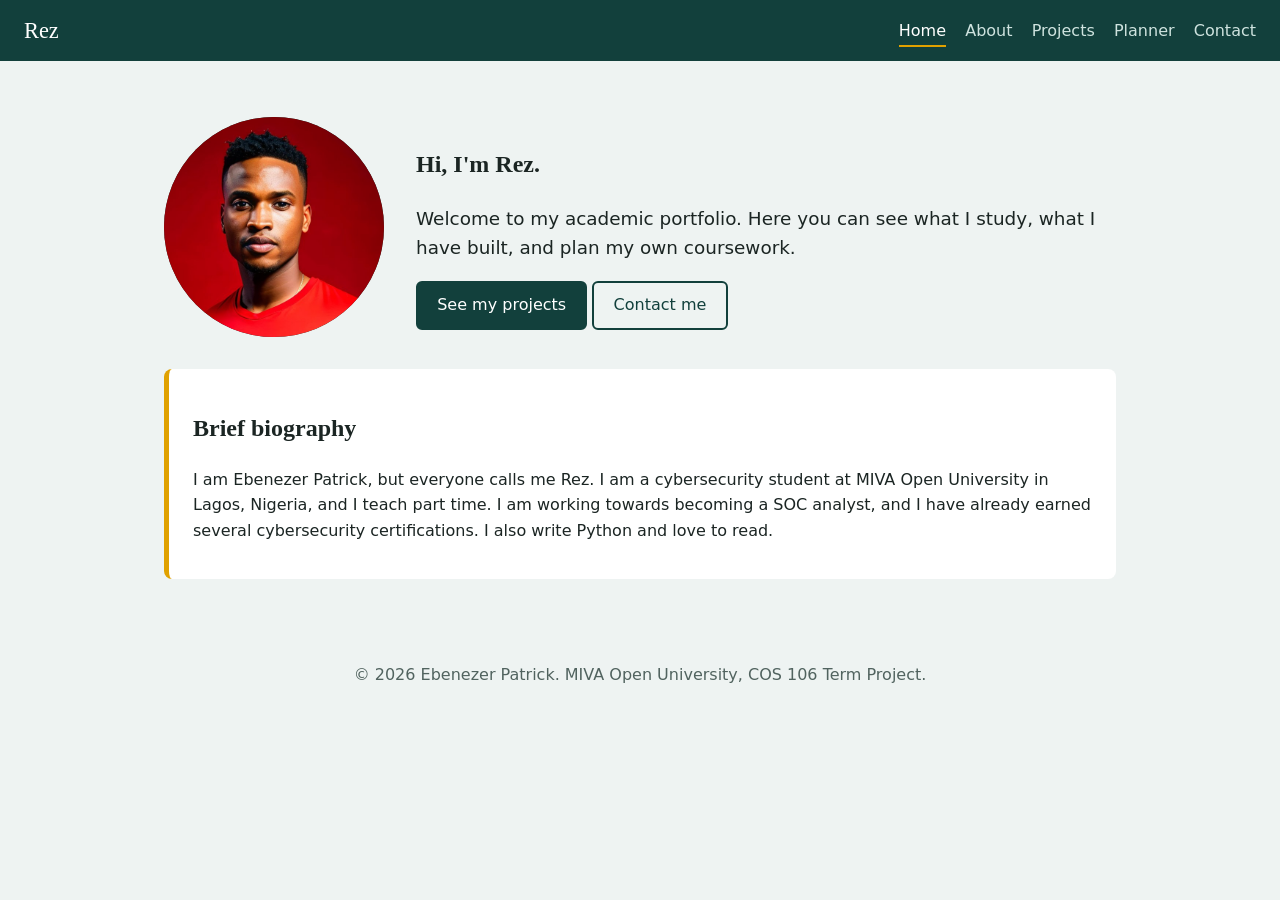
<file: index.html>
<!DOCTYPE html><html lang="en"><head><meta charset="UTF-8"><meta name="viewport" content="width=device-width, initial-scale=1"><title>Home | Ebenezer Patrick</title><link rel="stylesheet" href="style.css"></head><body data-page="home"><header class="site-header"><a class="brand" href="index.html">Rez</a><button id="menu-btn" aria-label="Toggle menu">Menu</button><nav id="nav"><ul><li><a href="index.html">Home</a></li><li><a href="about.html">About</a></li><li><a href="projects.html">Projects</a></li><li><a href="planner.html">Planner</a></li><li><a href="contact.html">Contact</a></li></ul></nav></header><main>
<section class="hero"><img src="images/photo.jpg" alt="Photograph of Ebenezer Patrick (Rez)" class="photo" onerror="this.style.background='#12403c'">
<div><h1>Hi, I'm Rez.</h1><p class="lead">Welcome to my academic portfolio. Here you can see what I study, what I have built, and plan my own coursework.</p>
<a class="btn" href="projects.html">See my projects</a> <a class="btn ghost" href="contact.html">Contact me</a></div></section>
<section class="card"><h2>Brief biography</h2><p>I am Ebenezer Patrick, but everyone calls me Rez. I am a cybersecurity student at MIVA Open University in Lagos, Nigeria, and I teach part time. I am working towards becoming a SOC analyst, and I have already earned several cybersecurity certifications. I also write Python and love to read.</p></section>
</main><footer><p>&copy; 2026 Ebenezer Patrick. MIVA Open University, COS 106 Term Project.</p></footer><script src="script.js"></script></body></html>
</file>
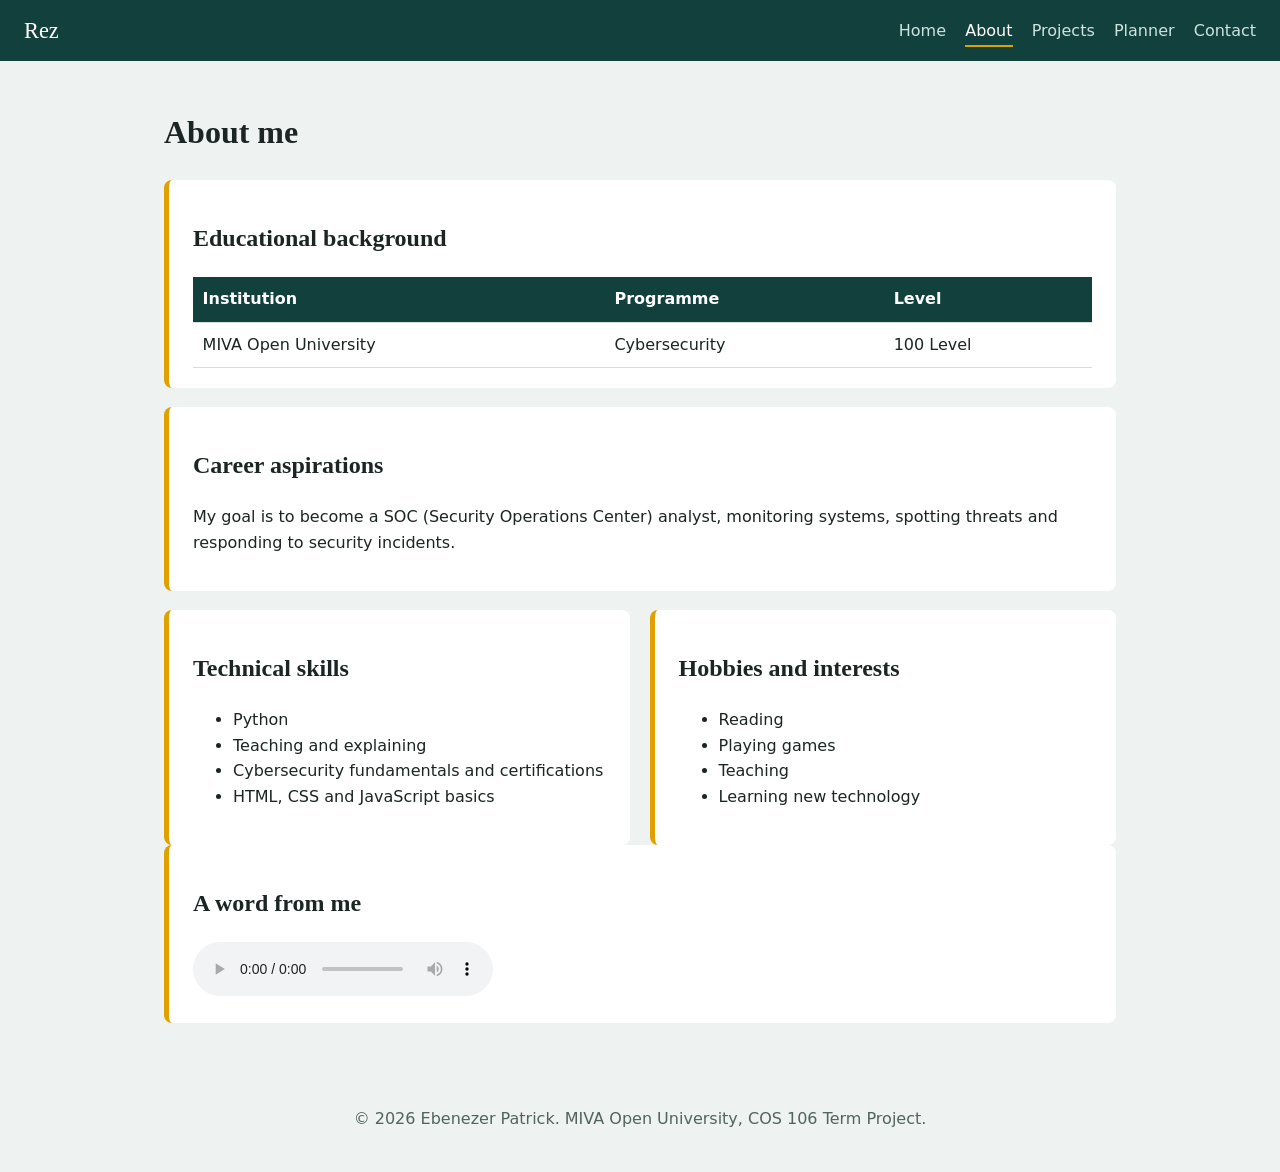
<file: about.html>
<!DOCTYPE html><html lang="en"><head><meta charset="UTF-8"><meta name="viewport" content="width=device-width, initial-scale=1"><title>About | Ebenezer Patrick</title><link rel="stylesheet" href="style.css"></head><body data-page="about"><header class="site-header"><a class="brand" href="index.html">Rez</a><button id="menu-btn" aria-label="Toggle menu">Menu</button><nav id="nav"><ul><li><a href="index.html">Home</a></li><li><a href="about.html">About</a></li><li><a href="projects.html">Projects</a></li><li><a href="planner.html">Planner</a></li><li><a href="contact.html">Contact</a></li></ul></nav></header><main>
<h1>About me</h1>
<section class="card"><h2>Educational background</h2>
<table><thead><tr><th>Institution</th><th>Programme</th><th>Level</th></tr></thead><tbody>
<tr><td>MIVA Open University</td><td>Cybersecurity</td><td>100 Level</td></tr></tbody></table></section>
<section class="card"><h2>Career aspirations</h2><p>My goal is to become a SOC (Security Operations Center) analyst, monitoring systems, spotting threats and responding to security incidents.</p></section>
<section class="grid2"><div class="card"><h2>Technical skills</h2><ul><li>Python</li><li>Teaching and explaining</li><li>Cybersecurity fundamentals and certifications</li><li>HTML, CSS and JavaScript basics</li></ul></div>
<div class="card"><h2>Hobbies and interests</h2><ul><li>Reading</li><li>Playing games</li><li>Teaching</li><li>Learning new technology</li></ul></div></section>
<section class="card"><h2>A word from me</h2><audio controls><source src="intro.mp3" type="audio/mpeg">Your browser does not support audio.</audio></section>
</main><footer><p>&copy; 2026 Ebenezer Patrick. MIVA Open University, COS 106 Term Project.</p></footer><script src="script.js"></script></body></html>
</file>
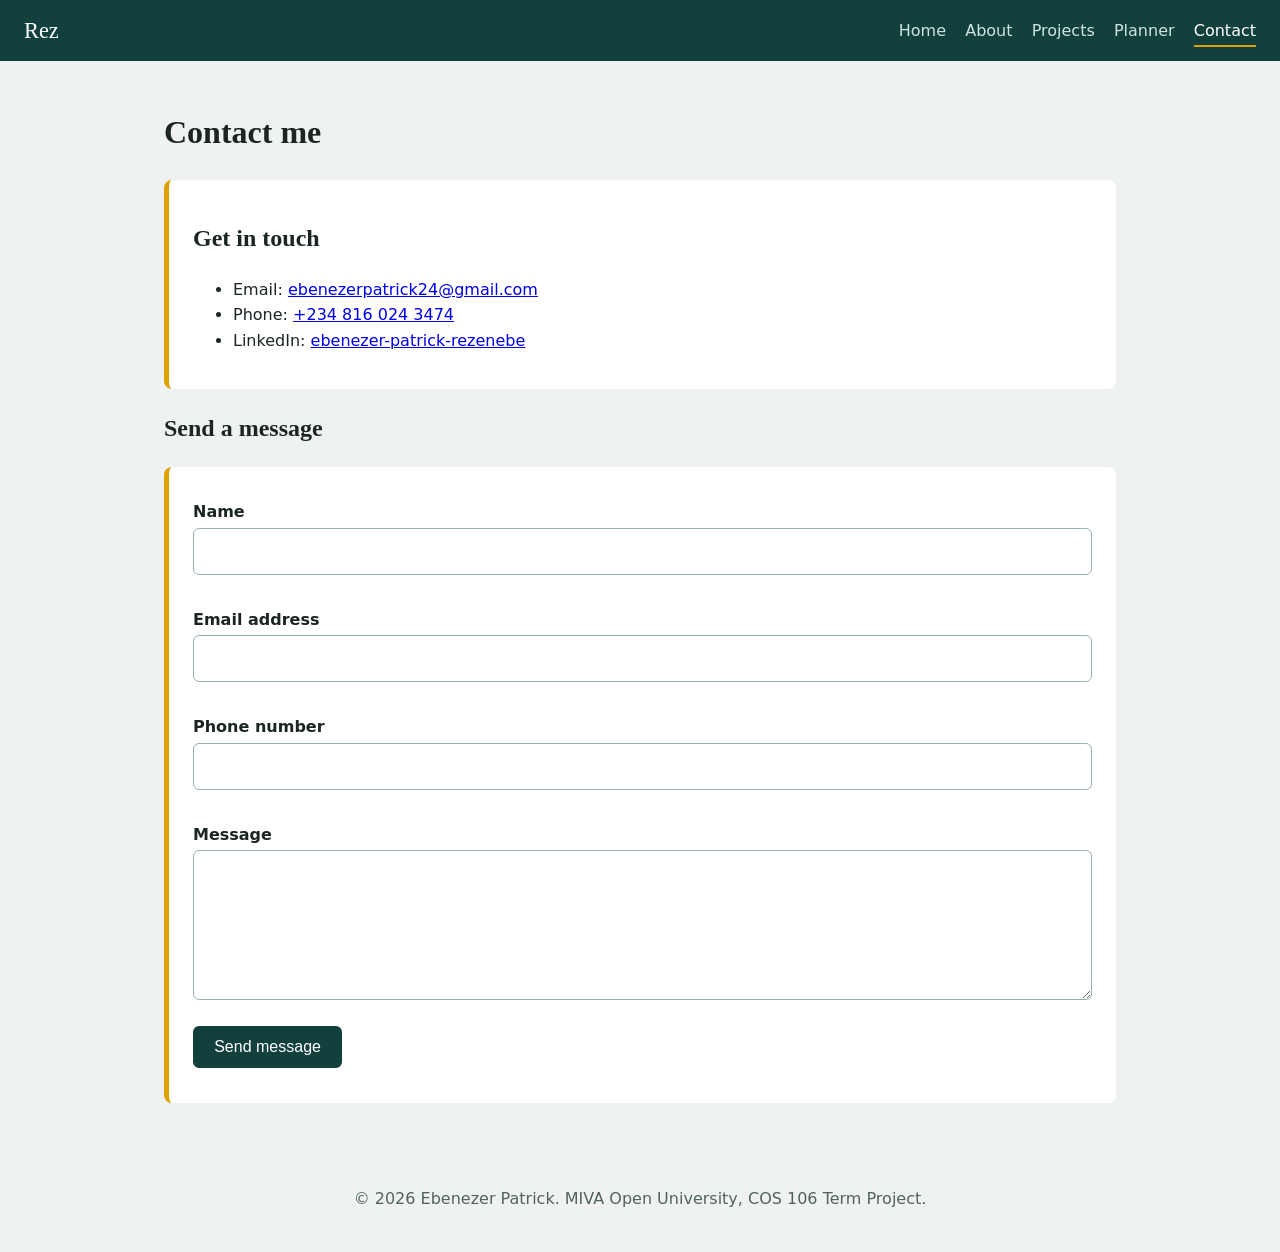
<file: contact.html>
<!DOCTYPE html><html lang="en"><head><meta charset="UTF-8"><meta name="viewport" content="width=device-width, initial-scale=1"><title>Contact | Ebenezer Patrick</title><link rel="stylesheet" href="style.css"></head><body data-page="contact"><header class="site-header"><a class="brand" href="index.html">Rez</a><button id="menu-btn" aria-label="Toggle menu">Menu</button><nav id="nav"><ul><li><a href="index.html">Home</a></li><li><a href="about.html">About</a></li><li><a href="projects.html">Projects</a></li><li><a href="planner.html">Planner</a></li><li><a href="contact.html">Contact</a></li></ul></nav></header><main>
<h1>Contact me</h1><section class="card"><h2>Get in touch</h2><ul><li>Email: <a href="mailto:ebenezerpatrick24@gmail.com">ebenezerpatrick24@gmail.com</a></li><li>Phone: <a href="tel:+2348160243474">+234 816 024 3474</a></li><li>LinkedIn: <a href="https://www.linkedin.com/in/ebenezer-patrick-rezenebe" target="_blank" rel="noopener">ebenezer-patrick-rezenebe</a></li></ul></section><h2>Send a message</h2><section class="card"><form id="contact-form" novalidate>
<label for="name">Name</label><input id="name" type="text"><span class="err" id="e-name"></span>
<label for="email">Email address</label><input id="email" type="text"><span class="err" id="e-email"></span>
<label for="phone">Phone number</label><input id="phone" type="text"><span class="err" id="e-phone"></span>
<label for="message">Message</label><textarea id="message" rows="5"></textarea><span class="err" id="e-message"></span>
<button class="btn" type="submit">Send message</button></form><p id="form-ok" class="ok"></p></section>
</main><footer><p>&copy; 2026 Ebenezer Patrick. MIVA Open University, COS 106 Term Project.</p></footer><script src="script.js"></script></body></html>
</file>
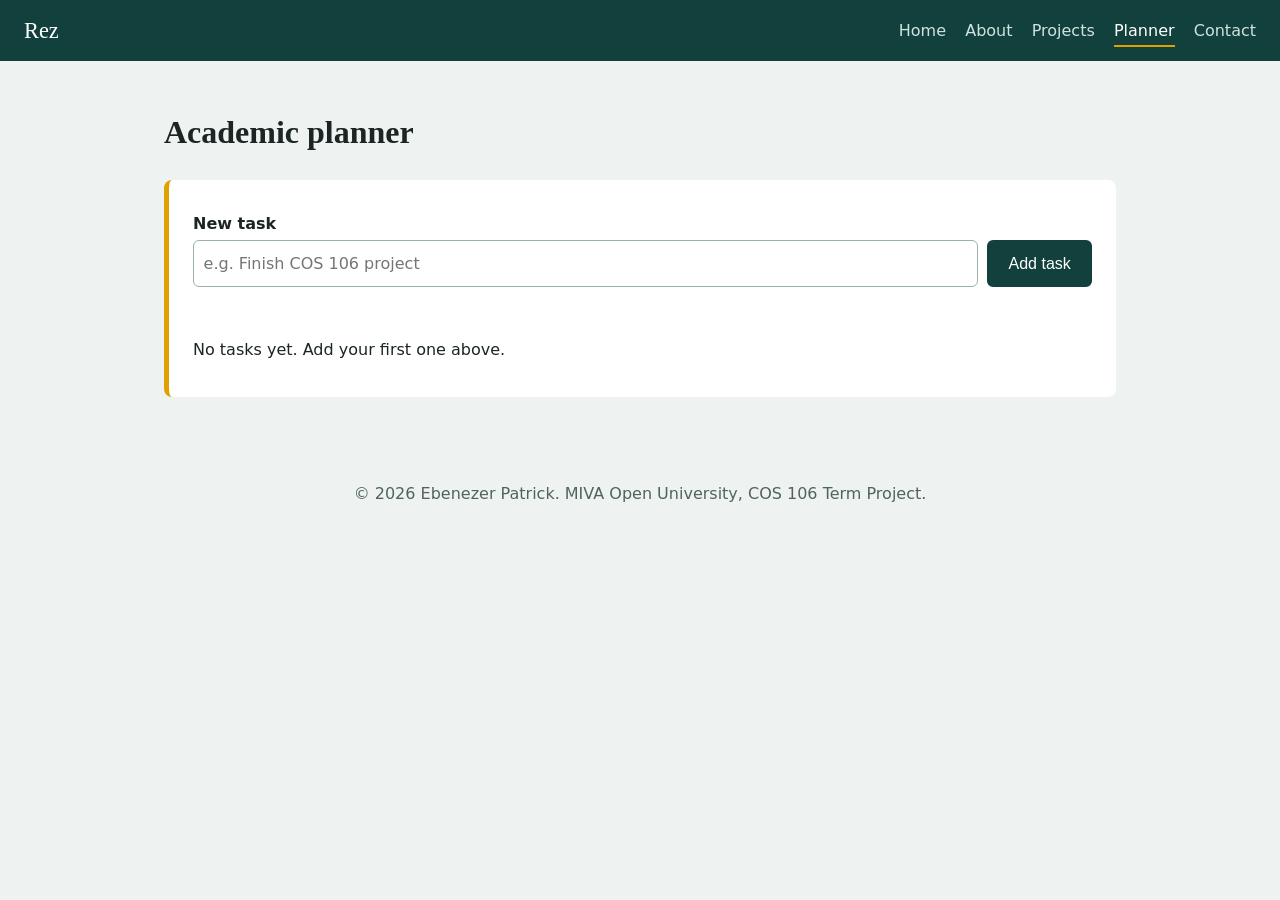
<file: planner.html>
<!DOCTYPE html><html lang="en"><head><meta charset="UTF-8"><meta name="viewport" content="width=device-width, initial-scale=1"><title>Planner | Ebenezer Patrick</title><link rel="stylesheet" href="style.css"></head><body data-page="planner"><header class="site-header"><a class="brand" href="index.html">Rez</a><button id="menu-btn" aria-label="Toggle menu">Menu</button><nav id="nav"><ul><li><a href="index.html">Home</a></li><li><a href="about.html">About</a></li><li><a href="projects.html">Projects</a></li><li><a href="planner.html">Planner</a></li><li><a href="contact.html">Contact</a></li></ul></nav></header><main>
<h1>Academic planner</h1><section class="card">
<form id="task-form"><label for="task-input">New task</label><div class="row"><input id="task-input" type="text" placeholder="e.g. Finish COS 106 project"><button class="btn" type="submit">Add task</button></div></form>
<p id="task-msg" class="msg" role="alert"></p><ul id="task-list" class="tasks"></ul><p id="task-count"></p></section>
</main><footer><p>&copy; 2026 Ebenezer Patrick. MIVA Open University, COS 106 Term Project.</p></footer><script src="script.js"></script></body></html>
</file>
<file: style.css>
:root{--ink:#12403c;--bg:#eef3f2;--card:#fff;--accent:#e0a100;--text:#1b2523}
*{box-sizing:border-box}body{margin:0;font-family:system-ui,Arial,sans-serif;background:var(--bg);color:var(--text);line-height:1.6}
h1,h2,.brand{font-family:Georgia,serif}main{max-width:1000px;margin:auto;padding:1.5rem}
.site-header{background:var(--ink);display:flex;justify-content:space-between;align-items:center;padding:.8rem 1.5rem;position:sticky;top:0;flex-wrap:wrap}
.brand{color:#fff;font-size:1.4rem;text-decoration:none}nav ul{display:flex;gap:1.2rem;list-style:none;margin:0;padding:0}
nav a{color:#cfe3df;text-decoration:none;padding:.3rem 0;border-bottom:2px solid transparent;transition:color .3s,border-color .3s}
nav a:hover,nav a.active{color:#fff;border-color:var(--accent)}#menu-btn{display:none;background:none;color:#fff;border:1px solid #fff;padding:.4rem .8rem;border-radius:4px}
.hero{display:flex;gap:2rem;align-items:center;padding:2rem 0}.photo{width:220px;height:220px;border-radius:50%;object-fit:cover;object-position:center 20%;background:var(--ink);flex-shrink:0}
.lead{font-size:1.15rem}.btn{display:inline-block;background:var(--ink);color:#fff;padding:.6rem 1.2rem;border:2px solid var(--ink);border-radius:6px;text-decoration:none;cursor:pointer;font-size:1rem;transition:transform .2s,background .2s}
.btn:hover{transform:translateY(-2px);background:#0b2a27}.btn.ghost{background:transparent;color:var(--ink)}
.card{background:var(--card);padding:1.2rem 1.5rem;border-radius:8px;margin-bottom:1.2rem;border-left:5px solid var(--accent)}
.grid2{display:grid;grid-template-columns:1fr 1fr;gap:1.2rem}.grid3{display:grid;grid-template-columns:repeat(auto-fit,minmax(250px,1fr));gap:1.2rem}
.grid2 .card,.grid3 .card{margin:0}.card img{width:100%;height:150px;object-fit:cover;background:var(--ink);border-radius:4px}
table{width:100%;border-collapse:collapse}th,td{text-align:left;padding:.6rem;border-bottom:1px solid #d5dfdd}th{background:var(--ink);color:#fff}
label{display:block;margin:.8rem 0 .2rem;font-weight:600}input,textarea{width:100%;padding:.6rem;border:1px solid #9bb0ac;border-radius:6px;font:inherit}
input:focus,textarea:focus,button:focus-visible,a:focus-visible{outline:3px solid var(--accent)}
.row{display:flex;gap:.6rem}.row input{flex:1}.err,.msg{color:#b3261e;font-size:.9rem;display:block;min-height:1.2rem}.ok{color:#1b7a43;font-weight:600}
.tasks{list-style:none;padding:0}.tasks li{display:flex;align-items:center;gap:.7rem;padding:.6rem 0;border-bottom:1px solid #d5dfdd;transition:opacity .3s}
.tasks li span{flex:1}.tasks li.done span{text-decoration:line-through;opacity:.5}.tasks button{background:#b3261e;color:#fff;border:0;border-radius:4px;padding:.3rem .7rem;cursor:pointer}
footer{text-align:center;padding:1.5rem;color:#51635f}
@media(max-width:700px){#menu-btn{display:block}nav{display:none;width:100%}nav.open{display:block}nav ul{flex-direction:column;padding:.8rem 0}
.hero{flex-direction:column;text-align:center}.grid2{grid-template-columns:1fr}.row{flex-direction:column}}
@media(prefers-reduced-motion:reduce){*{transition:none!important}}
</file>
